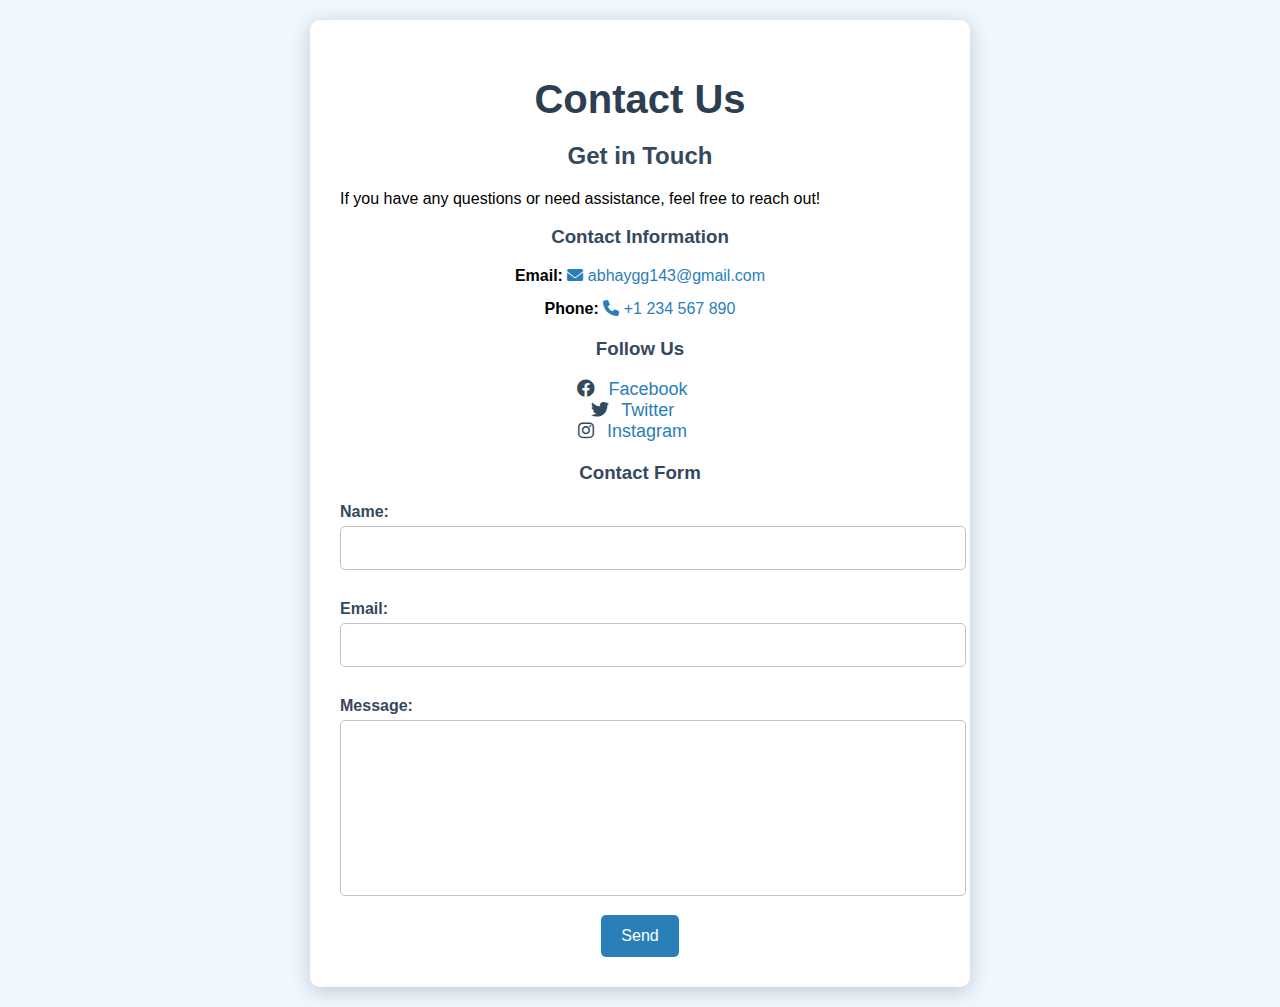
<file: project-directory/contact.html>
<!DOCTYPE html>
<html lang="en">
<head>
    <meta charset="UTF-8">
    <meta name="viewport" content="width=device-width, initial-scale=1.0">
    <title>Contact Us</title>
    <link rel="stylesheet" href="styles.css"> <!-- Link to your CSS file -->
    <link rel="stylesheet" href="https://cdnjs.cloudflare.com/ajax/libs/font-awesome/6.0.0-beta3/css/all.min.css"> <!-- Font Awesome for icons -->
</head>
<body>
    <div class="container">
        <h1>Contact Us</h1>
        
        <h2>Get in Touch</h2>
        <p>If you have any questions or need assistance, feel free to reach out!</p>

        <div class="contact-info">
            <h3>Contact Information</h3>
            <p><strong>Email:</strong> <a href="mailto:abhaygg143@gmail.com"><i class="fas fa-envelope"></i> abhaygg143@gmail.com</a></p>
            <p><strong>Phone:</strong> <a href="tel:+1234567890"><i class="fas fa-phone"></i> +1 234 567 890</a></p>
        </div>
        
        <div class="social-media">
            <h3>Follow Us</h3>
            <p>
                <a href="https://www.facebook.com/rosebud.ace.9" target="_blank"><i class="fab fa-facebook"></i> Facebook</a><br>
                <a href="https://twitter.com/yourprofile" target="_blank"><i class="fab fa-twitter"></i> Twitter</a><br>
                <a href="https://instagram.com/yourprofile" target="_blank"><i class="fab fa-instagram"></i> Instagram</a>
            </p>
        </div>
        
        <h3>Contact Form</h3>
        <form action="submit_form.php" method="post">
            <label for="name">Name:</label>
            <input type="text" id="name" name="name" required>
            
            <label for="email">Email:</label>
            <input type="email" id="email" name="email" required>
            
            <label for="message">Message:</label>
            <textarea id="message" name="message" required></textarea>
            
            <button type="submit">Send</button>
        </form>
    </div>
</body>
</html>
</file>
<file: project-directory/styles.css>
body {
    font-family: 'Arial', sans-serif;
    margin: 0;
    padding: 20px;
    background-color: #f0f8ff; /* Light blue background */
}

.container {
    max-width: 600px;
    margin: auto;
    background: #ffffff;
    padding: 30px;
    border-radius: 10px;
    box-shadow: 0 4px 20px rgba(0, 0, 0, 0.2);
    transition: transform 0.3s;
}

.container:hover {
    transform: translateY(-5px); /* Subtle lift effect on hover */
}

h1 {
    color: #2c3e50; /* Dark blue text for main heading */
    font-size: 2.5em;
    margin-bottom: 20px;
    text-align: center; /* Centered heading */
}

h2, h3 {
    color: #34495e; /* Slightly lighter text */
    text-align: center; /* Centered subheadings */
}

.contact-info p, .social-media p {
    margin: 15px 0;
    text-align: center; /* Centered text */
}

a {
    text-decoration: none;
    color: #2980b9; /* Blue link color */
    transition: color 0.3s;
}

a:hover {
    color: #1abc9c; /* Teal on hover */
    text-decoration: underline;
}

label {
    display: block;
    margin: 15px 0 5px;
    font-weight: bold;
    color: #34495e;
}

input[type="text"], input[type="email"], textarea {
    width: 100%;
    padding: 12px;
    margin-bottom: 15px;
    border: 1px solid #bdc3c7; /* Light gray border */
    border-radius: 5px;
    font-size: 16px;
    transition: border-color 0.3s;
}

input[type="text"]:focus, input[type="email"]:focus, textarea:focus {
    border-color: #2980b9; /* Blue border on focus */
    outline: none; /* Remove default outline */
}

textarea {
    height: 150px; /* Set height for textarea */
    resize: none; /* Prevent resizing */
}

button {
    background-color: #2980b9; /* Button color */
    color: white;
    padding: 12px 20px;
    border: none;
    border-radius: 5px;
    cursor: pointer;
    font-size: 16px;
    transition: background-color 0.3s, transform 0.3s;
    display: block; /* Center button */
    margin: 0 auto; /* Center button */
}

button:hover {
    background-color: #1abc9c; /* Teal on hover */
    transform: translateY(-2px); /* Slight lift effect */
}

.social-media {
    margin: 20px 0;
}

.social-media a {
    display: inline-block;
    margin-right: 15px;
    font-size: 18px; /* Increase icon size */
}

.social-media i {
    margin-right: 8px;
    color: #34495e; /* Icon color */
}

.social-media a:hover i {
    color: #2980b9; /* Change icon color on hover */
}
</file>
